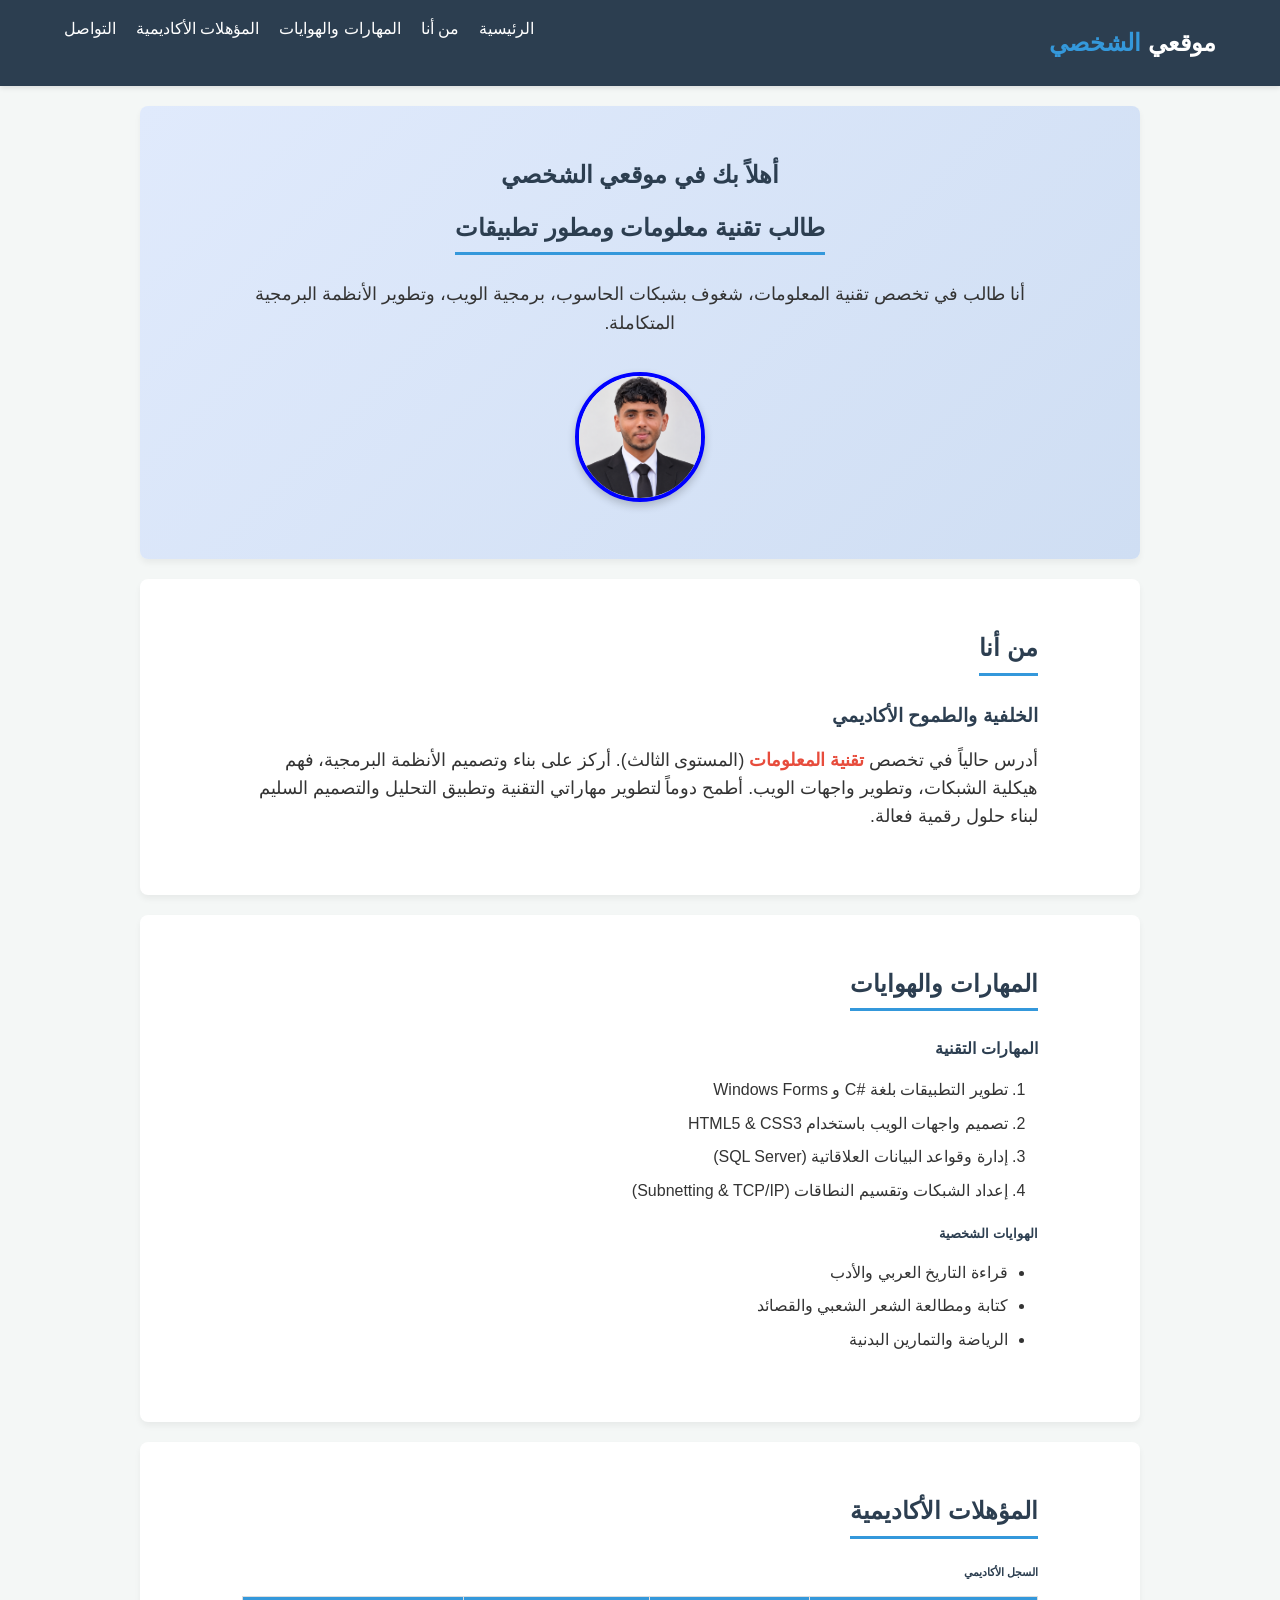
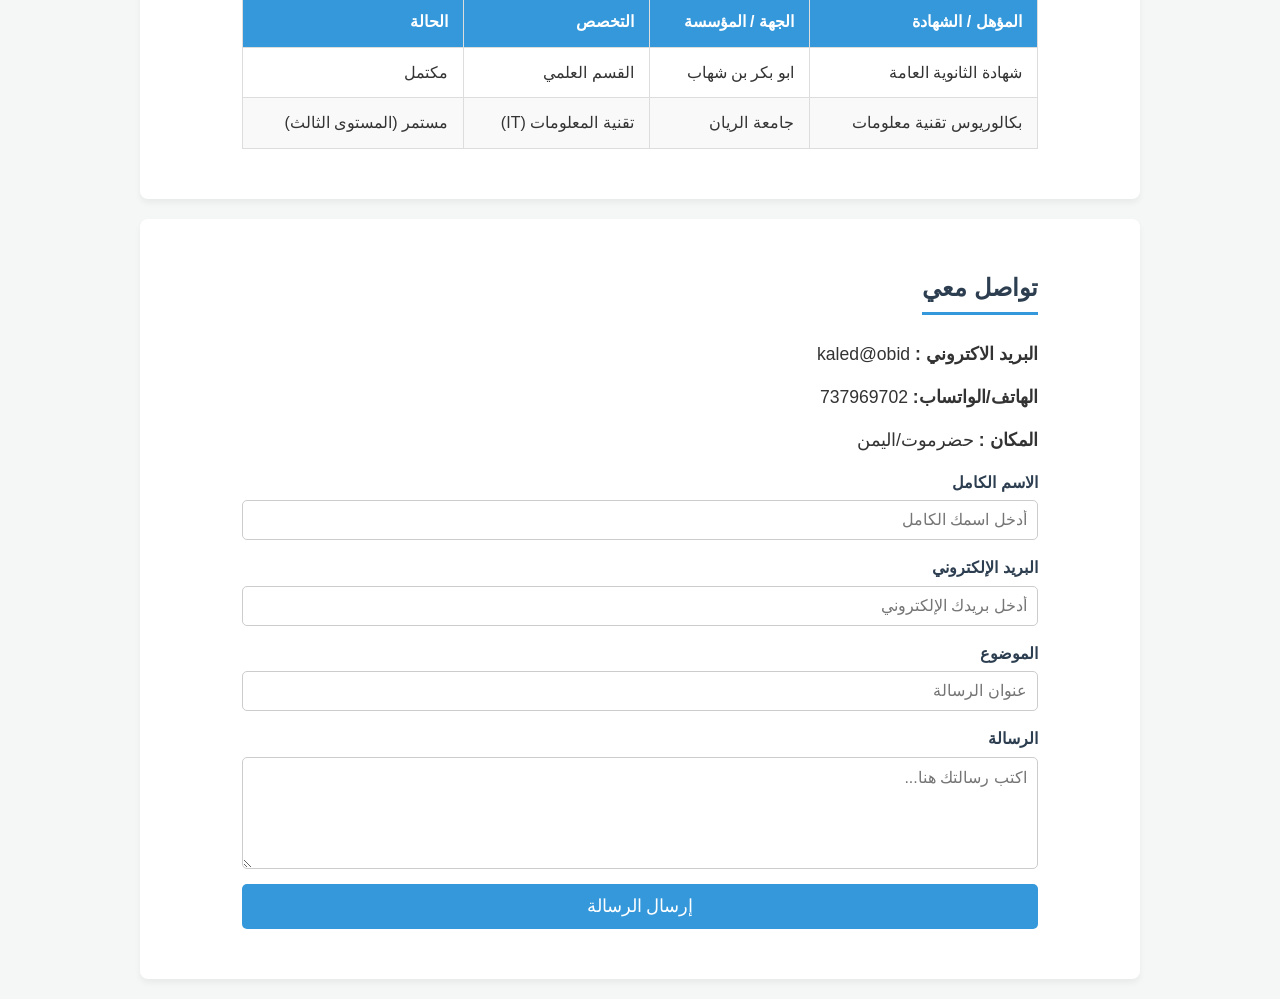
<file: index.html>
<!DOCTYPE html>
<html lang="ar" dir="rtl">
<head>
    <meta charset="UTF-8">
    <meta name="viewport" content="width=device-width, initial-scale=1.0">
    <title>الموقع الشخصي خالد عبيد القرزي</title>
    <link rel="stylesheet" href="style.css">
</head>
</head>
<body>

    <!-- شريط التنقل العلوي Navbar -->
    <nav class="navbar">
        <div class="logo">موقعي <span>الشخصي </span></div>
        <ul class="nav-links">
            <li><a href="#home">الرئيسية</a></li>
            <li><a href="#about">من أنا</a></li>
            <li><a href="#skills">المهارات والهوايات</a></li>
            <li><a href="#education">المؤهلات الأكاديمية</a></li>
            <li><a href="#contact">التواصل</a></li>
        </ul>
    </nav>

    <!-- قسم الواجهة الرئيسية Home -->
    <section id="home" class="hero">
        <h1>أهلاً بك في موقعي الشخصي</h1>
        <h2>طالب تقنية معلومات ومطور تطبيقات</h2>
        <p>أنا طالب في تخصص تقنية المعلومات، شغوف بشبكات الحاسوب، برمجية الويب، وتطوير الأنظمة البرمجية المتكاملة.</p>
        <img src="profile.jpg.jpg" alt="صورتي الشخصيه" class="profile-img">
    </section>

    <!-- قسم نبذة عني About Me -->
    <section id="about" class="container">
        <h2>من أنا</h2>
        <h3>الخلفية والطموح الأكاديمي</h3>
        <p>أدرس حالياً في تخصص <span>تقنية المعلومات</span> (المستوى الثالث). أركز على بناء وتصميم الأنظمة البرمجية، فهم هيكلية الشبكات، وتطوير واجهات الويب. أطمح دوماً لتطوير مهاراتي التقنية وتطبيق التحليل والتصميم السليم لبناء حلول رقمية فعالة.</p>
    </section>

    <!-- قسم المهارات والهوايات Skills & Hobbies -->
    <section id="skills" class="container">
        <h2>المهارات والهوايات</h2>

        <h4>المهارات التقنية</h4>
        <ol>
            <li>تطوير التطبيقات بلغة #C و Windows Forms</li>
            <li>تصميم واجهات الويب باستخدام HTML5 & CSS3</li>
            <li>إدارة وقواعد البيانات العلاقاتية (SQL Server)</li>
            <li>إعداد الشبكات وتقسيم النطاقات (Subnetting & TCP/IP)</li>
        </ol>

        <h5>الهوايات الشخصية</h5>
        <ul>
            <li>قراءة التاريخ العربي والأدب</li>
            <li>كتابة ومطالعة الشعر الشعبي والقصائد</li>
            <li>الرياضة والتمارين البدنية</li>
        </ul>
    </section>

    <!-- قسم المؤهلات الأكاديمية Education -->
    <section id="education" class="container">
        <h2>المؤهلات الأكاديمية</h2>
        <h6>السجل الأكاديمي</h6>
        <table>
            <thead>
                <tr>
                    <th>المؤهل / الشهادة</th>
                    <th>الجهة / المؤسسة</th>
                    <th>التخصص</th>
                    <th>الحالة</th>
                </tr>
            </thead>
            <tbody>
                <tr>
                    <td>شهادة الثانوية العامة</td>
                    <td>ابو بكر بن شهاب</td>
                    <td>القسم العلمي</td>
                    <td>مكتمل</td>
                </tr>
                <tr>
                    <td>بكالوريوس تقنية معلومات</td>
                    <td>جامعة الريان</td>
                    <td>تقنية المعلومات (IT)</td>
                    <td>مستمر (المستوى الثالث)</td>
                </tr>
            </tbody>
        </table>
    </section>

    <!-- قسم نموذج التواصل Contact Form -->
    <section id="contact" class="container">
        <h2>تواصل معي</h2>
        <div style="margin-bottom: 25bx;"font: 1.1rem; color:#2c3e50;">
        <p><strong>البريد الاكتروني :</strong> kaled@obid</p>
    <p><strong>الهاتف/الواتساب:</strong> 737969702</p>
    <p><strong>المكان :</strong> حضرموت/اليمن</p>

        </div>
   
    
        <form class="contact-form">
            <div class="form-group">
                <label for="name">الاسم الكامل</label>
                <input type="text" id="name" name="name" placeholder="أدخل اسمك الكامل" required>
            </div>

            <div class="form-group">
                <label for="email">البريد الإلكتروني</label>
                <input type="email" id="email" name="email" placeholder="أدخل بريدك الإلكتروني" required>
            </div>

            <div class="form-group">
                <label for="subject">الموضوع</label>
                <input type="text" id="subject" name="subject" placeholder="عنوان الرسالة" required>
            </div>

            <div class="form-group">
                <label for="message">الرسالة</label>
                <textarea id="message" name="message" rows="5" placeholder="اكتب رسالتك هنا..." required></textarea>
            </div>

            <button type="submit">إرسال الرسالة</button>
        </form>
    </section>

</body>
</html>
</file>
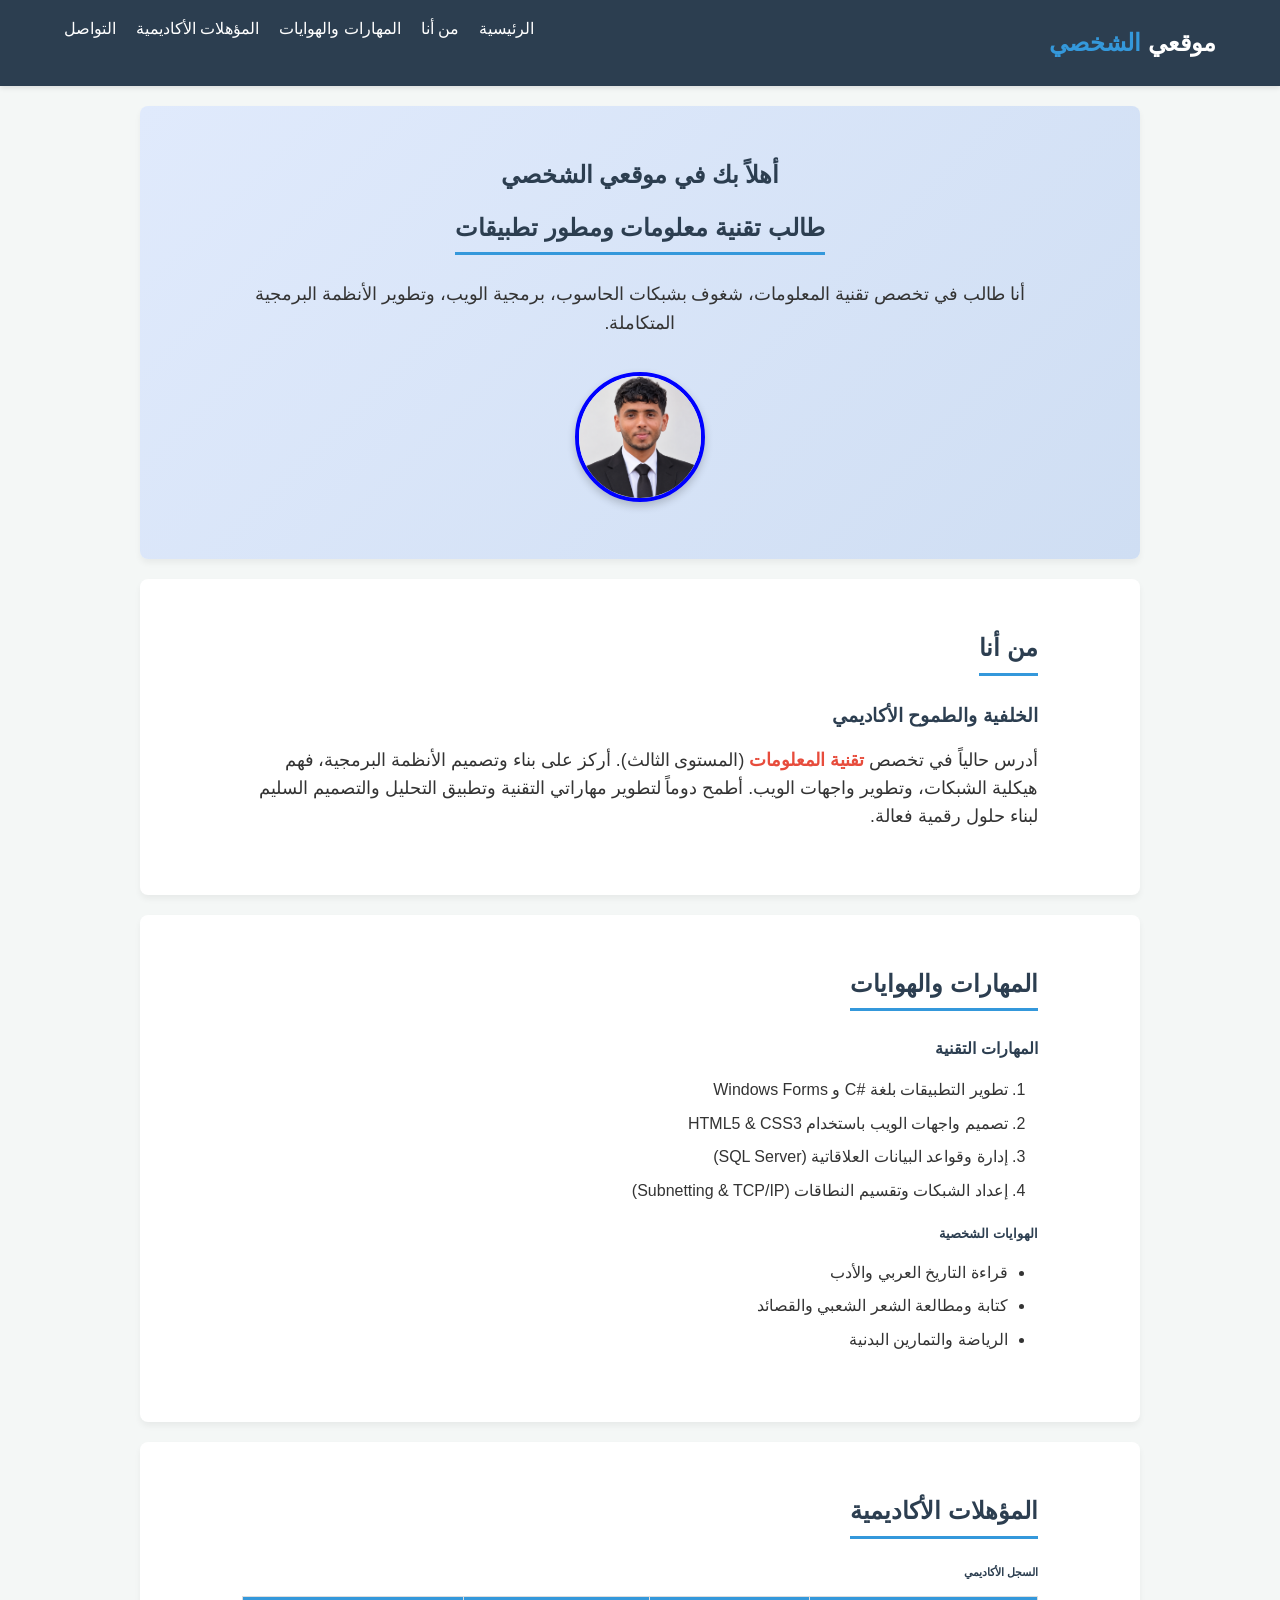
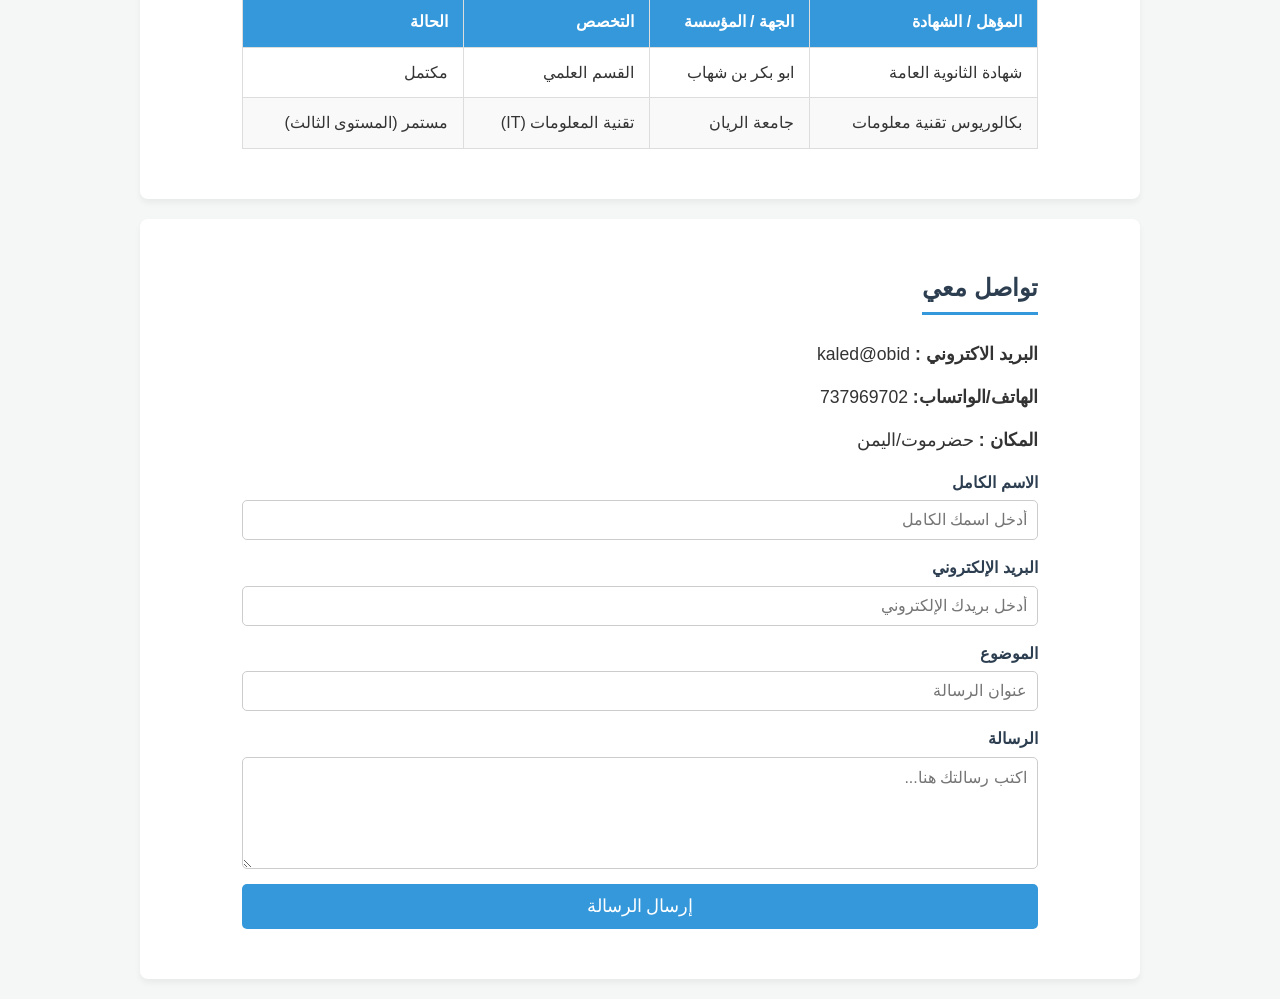
<file: indexl.html>
<!DOCTYPE html>
<html lang="ar" dir="rtl">
<head>
    <meta charset="UTF-8">
    <meta name="viewport" content="width=device-width, initial-scale=1.0">
    <title>الموقع الشخصي خالد عبيد القرزي</title>
    <link rel="stylesheet" href="style.css">
</head>
</head>
<body>

    <!-- شريط التنقل العلوي Navbar -->
    <nav class="navbar">
        <div class="logo">موقعي <span>الشخصي </span></div>
        <ul class="nav-links">
            <li><a href="#home">الرئيسية</a></li>
            <li><a href="#about">من أنا</a></li>
            <li><a href="#skills">المهارات والهوايات</a></li>
            <li><a href="#education">المؤهلات الأكاديمية</a></li>
            <li><a href="#contact">التواصل</a></li>
        </ul>
    </nav>

    <!-- قسم الواجهة الرئيسية Home -->
    <section id="home" class="hero">
        <h1>أهلاً بك في موقعي الشخصي</h1>
        <h2>طالب تقنية معلومات ومطور تطبيقات</h2>
        <p>أنا طالب في تخصص تقنية المعلومات، شغوف بشبكات الحاسوب، برمجية الويب، وتطوير الأنظمة البرمجية المتكاملة.</p>
        <img src="profile.jpg.jpg" alt="صورتي الشخصيه" class="profile-img">
    </section>

    <!-- قسم نبذة عني About Me -->
    <section id="about" class="container">
        <h2>من أنا</h2>
        <h3>الخلفية والطموح الأكاديمي</h3>
        <p>أدرس حالياً في تخصص <span>تقنية المعلومات</span> (المستوى الثالث). أركز على بناء وتصميم الأنظمة البرمجية، فهم هيكلية الشبكات، وتطوير واجهات الويب. أطمح دوماً لتطوير مهاراتي التقنية وتطبيق التحليل والتصميم السليم لبناء حلول رقمية فعالة.</p>
    </section>

    <!-- قسم المهارات والهوايات Skills & Hobbies -->
    <section id="skills" class="container">
        <h2>المهارات والهوايات</h2>

        <h4>المهارات التقنية</h4>
        <ol>
            <li>تطوير التطبيقات بلغة #C و Windows Forms</li>
            <li>تصميم واجهات الويب باستخدام HTML5 & CSS3</li>
            <li>إدارة وقواعد البيانات العلاقاتية (SQL Server)</li>
            <li>إعداد الشبكات وتقسيم النطاقات (Subnetting & TCP/IP)</li>
        </ol>

        <h5>الهوايات الشخصية</h5>
        <ul>
            <li>قراءة التاريخ العربي والأدب</li>
            <li>كتابة ومطالعة الشعر الشعبي والقصائد</li>
            <li>الرياضة والتمارين البدنية</li>
        </ul>
    </section>

    <!-- قسم المؤهلات الأكاديمية Education -->
    <section id="education" class="container">
        <h2>المؤهلات الأكاديمية</h2>
        <h6>السجل الأكاديمي</h6>
        <table>
            <thead>
                <tr>
                    <th>المؤهل / الشهادة</th>
                    <th>الجهة / المؤسسة</th>
                    <th>التخصص</th>
                    <th>الحالة</th>
                </tr>
            </thead>
            <tbody>
                <tr>
                    <td>شهادة الثانوية العامة</td>
                    <td>ابو بكر بن شهاب</td>
                    <td>القسم العلمي</td>
                    <td>مكتمل</td>
                </tr>
                <tr>
                    <td>بكالوريوس تقنية معلومات</td>
                    <td>جامعة الريان</td>
                    <td>تقنية المعلومات (IT)</td>
                    <td>مستمر (المستوى الثالث)</td>
                </tr>
            </tbody>
        </table>
    </section>

    <!-- قسم نموذج التواصل Contact Form -->
    <section id="contact" class="container">
        <h2>تواصل معي</h2>
        <div style="margin-bottom: 25bx;"font: 1.1rem; color:#2c3e50;">
        <p><strong>البريد الاكتروني :</strong> kaled@obid</p>
    <p><strong>الهاتف/الواتساب:</strong> 737969702</p>
    <p><strong>المكان :</strong> حضرموت/اليمن</p>

        </div>
   
    
        <form class="contact-form">
            <div class="form-group">
                <label for="name">الاسم الكامل</label>
                <input type="text" id="name" name="name" placeholder="أدخل اسمك الكامل" required>
            </div>

            <div class="form-group">
                <label for="email">البريد الإلكتروني</label>
                <input type="email" id="email" name="email" placeholder="أدخل بريدك الإلكتروني" required>
            </div>

            <div class="form-group">
                <label for="subject">الموضوع</label>
                <input type="text" id="subject" name="subject" placeholder="عنوان الرسالة" required>
            </div>

            <div class="form-group">
                <label for="message">الرسالة</label>
                <textarea id="message" name="message" rows="5" placeholder="اكتب رسالتك هنا..." required></textarea>
            </div>

            <button type="submit">إرسال الرسالة</button>
        </form>
    </section>

</body>
</html>
</file>
<file: style.css>
/* Reset basics and set the general font */
* {
    margin: 0;
    padding: 0;
    box-sizing: border-box;
    font-family: 'Segoe UI', Tahoma, Geneva, Verdana, sans-serif;
}
body {
    background-color: #f4f7f6;
    color: #333;
    line-height: 1.6;
}
/* Top navigation bar Navbar */
nav {
    background-color: #2c3e50;
    color: #fff;
    display: flex;
    justify-content: space-between;
    align-items: center;
    padding: 1rem 5%;
    position: sticky;
    top: 0;
    z-index: 1000;
    box-shadow: 0 2px 5px rgba(0,0,0,0.1);
}
nav .logo {
    font-size: 1.5rem;
    font-weight: bold;
}
nav .logo span {
    color: #3498db;
}
nav ul {
    display: flex;
    list-style: none;
}
nav ul li {
    margin-right: 20px;
}
nav ul li a {
    color: #fff;
    text-decoration: none;
    font-weight: 500;
    transition: color 0.3s;
}
nav ul li a:hover {
    color: #3498db;
}
/* General section formatting */
section {
    padding: 50px 8%;
    background-color: #ffffff;
    margin: 20px auto;
    max-width: 1000px;
    border-radius: 8px;
    box-shadow: 0 4px 6px rgba(0,0,0,0.05);
}
h1, h2, h3, h4, h5, h6 {
    color: #2c3e50;
    margin-bottom: 15px;
}
h2 {
    border-bottom: 3px solid #3498db;
    display: inline-block;
    padding-bottom: 5px;
    margin-bottom: 25px;
}
p {
    margin-bottom: 15px;
    font-size: 1.1rem;
}
/* Hero section */
#home {
    text-align: center;
    background: linear-gradient(135deg, #e0eafc, #cfdef3);
}
.profile-img {
    width:130px;
    height: 130px;
    border-radius: 50%;
    border: 4px solid blue;
    object-fit: cover;
    margin-top: 20px;
    box-shadow: 0 4px 8px rgba(0,0,0,0.2);
}
/* Lists */
ol, ul {
    margin-right: 30px;
    margin-bottom: 20px;
}
li {
    margin-bottom: 8px;
}
/* Academic table */
table {
    width: 100%;
    border-collapse: collapse;
    margin-top: 15px;
}
table th, table td {
    padding: 12px 15px;
    border: 1px solid #ddd;
    text-align: right;
}
table th {
    background-color: #3498db;
    color: white;
}
table tr:nth-child(even) {
    background-color: #f9f9f9;
}
/* Contact form */
form {
    display: flex;
    flex-direction: column;
    gap: 15px;
}
form div {
    display: flex;
    flex-direction: column;
}
label {
    margin-bottom: 5px;
    font-weight: bold;
    color: #2c3e50;
}
input, textarea {
    padding: 10px;
    border: 1px solid #ccc;
    border-radius: 5px;
    font-size: 1rem;
    outline: none;
}
input:focus, textarea:focus {
    border-color: #3498db;
}
button {
    padding: 12px 20px;
    background-color: #3498db;
    color: white;
    border: none;
    border-radius: 5px;
    font-size: 1.1rem;
    cursor: pointer;
    transition: background-color 0.3s;
}
button:hover {
    background-color: #2980b9;
}
/* Highlight text with a special color */
span {
    color: #e74c3c;
    font-weight: bold;
}
</file>
